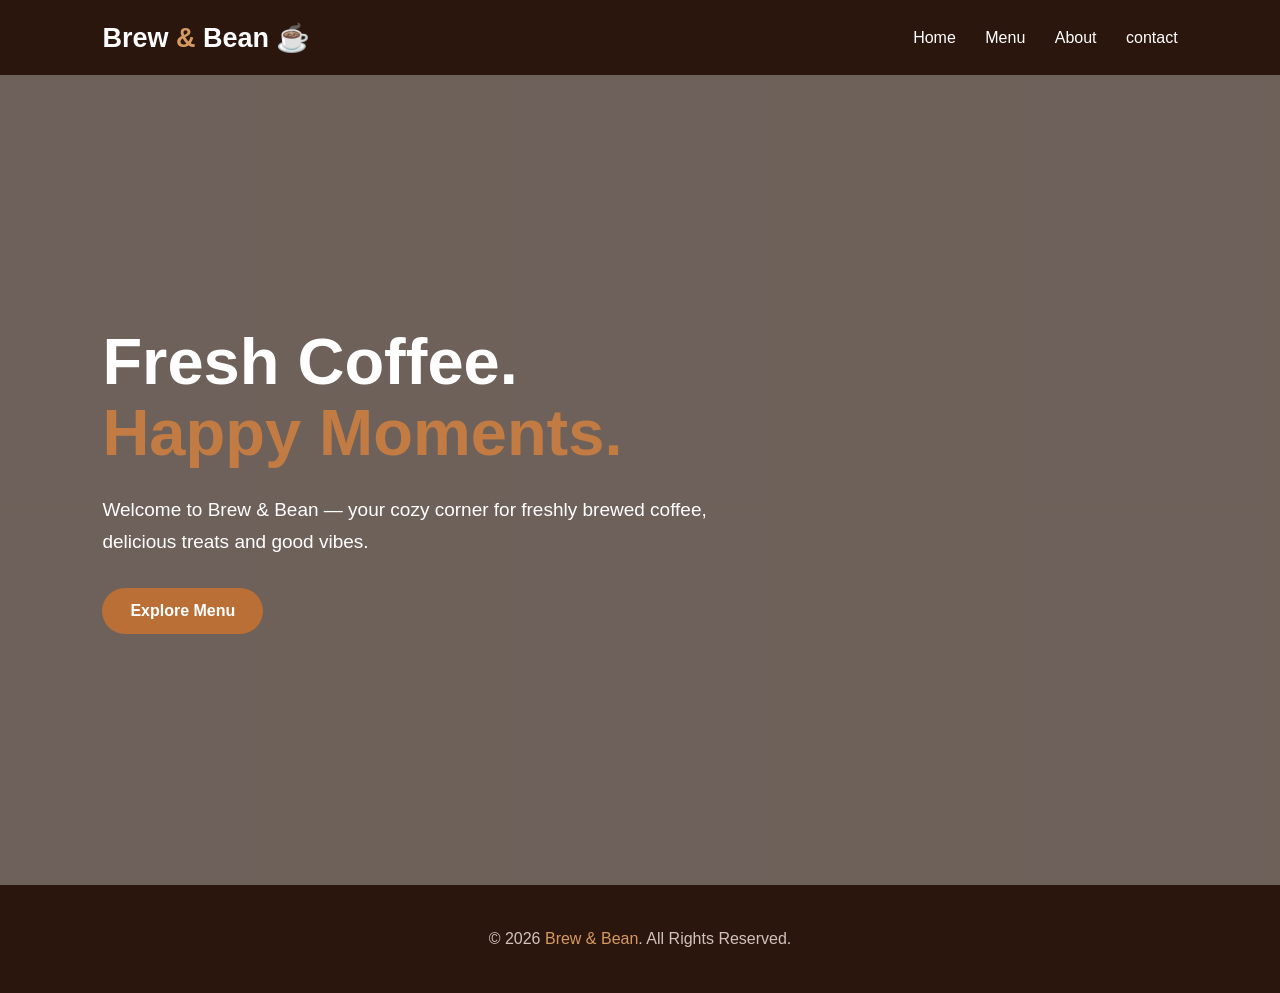
<file: index.html>
<!DOCTYPE html>
<html lang="en">
<head>
    <meta charset="UTF-8">
    <meta name="viewport" content="width=device-width, initial-scale=1.0">
    <title>Brew & Bean | Coffee Shop</title>

    <link rel="stylesheet" href="style.css">

</head>

<body>

    <!-- NAVBAR -->
    <header>
        <div class="logo">Brew<span> & </span>Bean ☕</div>

        <nav>
            <a href="index.html">Home</a>
            <a href="menu.html">Menu</a>
            <a href="about.html">About</a>
			<a href="contact.html">contact</a>

        </nav>
    </header>

    <!-- HERO -->
    <section class="hero" id="home">
        <div class="hero-content">
            <h1>Fresh Coffee.<br><span>Happy Moments.</span></h1>

            <p>
                Welcome to Brew & Bean — your cozy corner for
                freshly brewed coffee, delicious treats and good vibes.
            </p>

            <a href="menu.html" class="btn">Explore Menu</a>
        </div>
    </section>

   
    <!-- FOOTER -->
    <footer>
        <p>© 2026 <span>Brew & Bean</span>. All Rights Reserved.</p>
    </footer>

    <script src="script.js"></script>

</body>
</html>
</file>
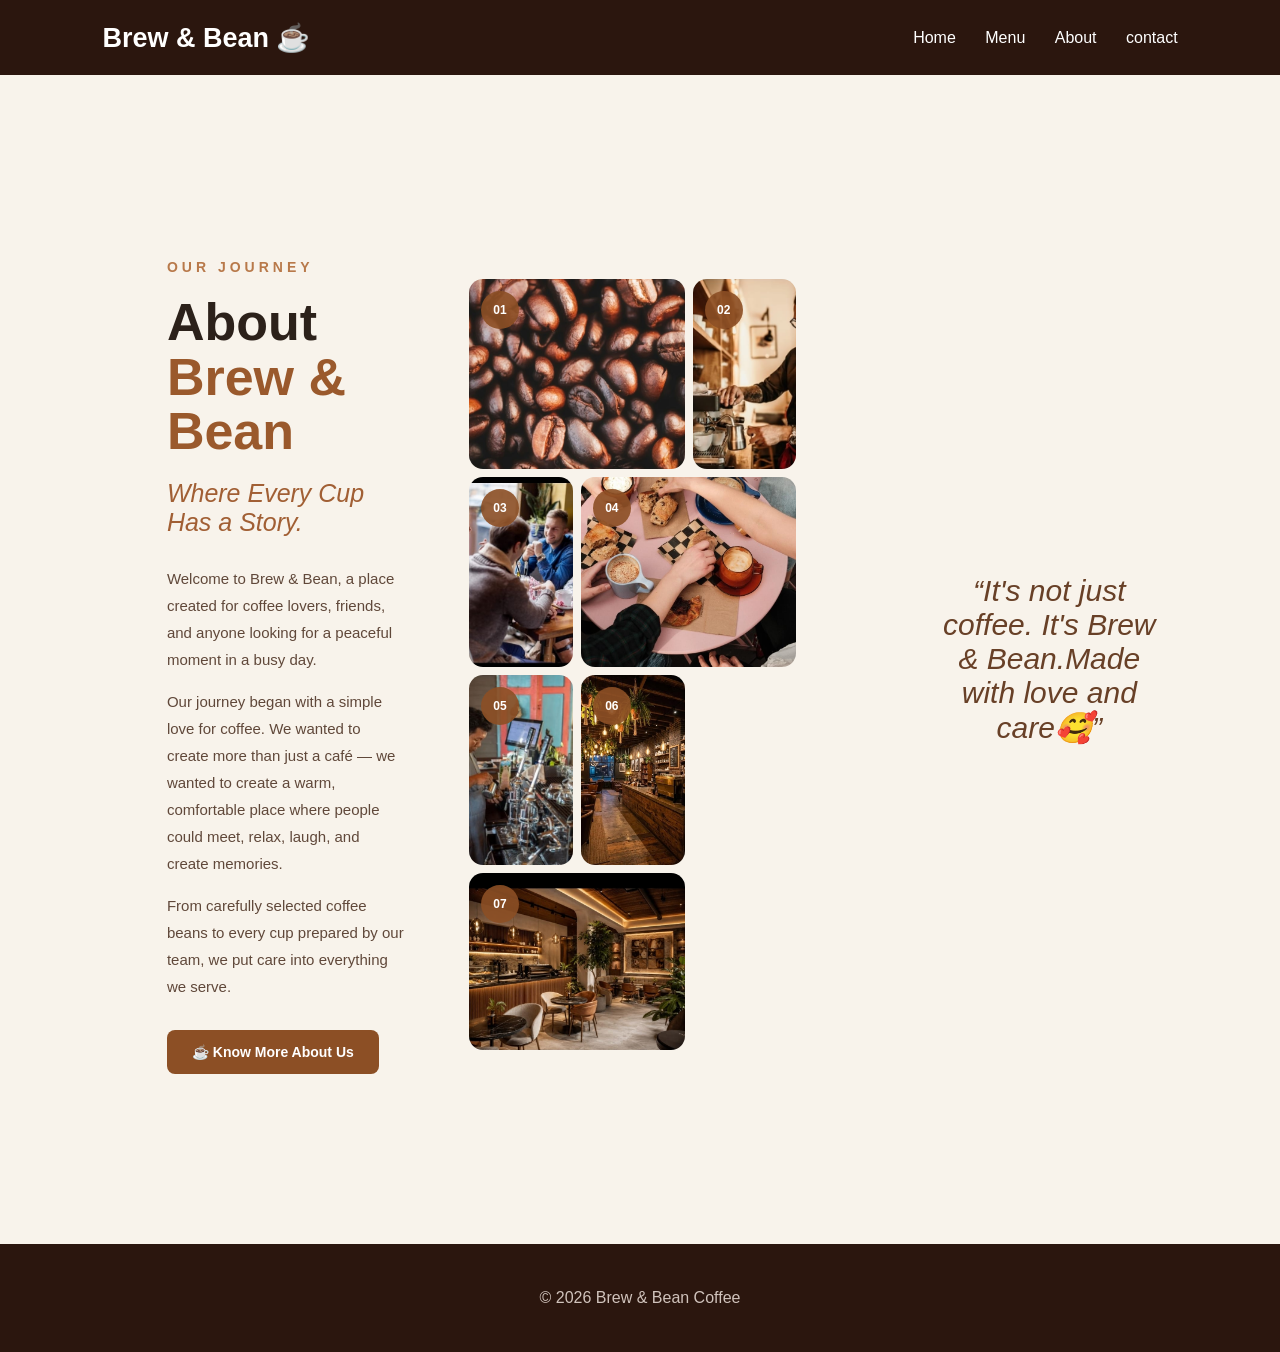
<file: about.html>
<!DOCTYPE html>
<html lang="en">
<head>
    <meta charset="UTF-8">
    <meta name="viewport" content="width=device-width, initial-scale=1.0">
    <title>Brew & Bean - About</title>
    <link rel="stylesheet" href="style.css">
</head>

<body>

    <header>
        <div class="logo">Brew & Bean ☕</div>

        <nav>
            <a href="index.html">Home</a>
            <a href="menu.html">Menu</a>
            <a href="about.html">About</a>
			<a href="contact.html">contact</a>
        </nav>
    </header>

 <section class="about">

    <!-- TOP STORY SECTION -->
    <div class="about-container">

        <!-- LEFT: STORY -->
        <div class="about-content">

            <p class="about-label">OUR JOURNEY</p>

            <h1>About <span>Brew & Bean</span></h1>

            <h2>Where Every Cup Has a Story.</h2>

            <p>
                Welcome to Brew & Bean, a place created for coffee lovers,
                friends, and anyone looking for a peaceful moment in a busy day.
            </p>

            <p>
                Our journey began with a simple love for coffee. We wanted
                to create more than just a café — we wanted to create a warm,
                comfortable place where people could meet, relax, laugh,
                and create memories.
            </p>

            <p>
                From carefully selected coffee beans to every cup prepared
                by our team, we put care into everything we serve.
            </p>

            <button class="story-btn">☕ Know More About Us</button>

        </div>


        <!-- RIGHT: 7 IMAGE COLLAGE -->
        <div class="about-gallery">

            <div class="gallery-item item1">
                <img src="about1.jpg" alt="Coffee beans">
                <span>01</span>
            </div>

            <div class="gallery-item item2">
                <img src="about2.jpg" alt="Brew & Bean cafe">
                <span>02</span>
            </div>

            <div class="gallery-item item3">
                <img src="about3.jpg" alt="Coffee preparation">
                <span>03</span>
            </div>

            <div class="gallery-item item4">
                <img src="about4.jpg" alt="Cafe food">
                <span>04</span>
            </div>

            <div class="gallery-item item5">
                <img src="about5.jpg" alt="Fresh coffee">
                <span>05</span>
            </div>

            <div class="gallery-item item6">
                <img src="about6.jpg" alt="Friends at cafe">
                <span>06</span>
            </div>

            <div class="gallery-item item7">
                <img src="about7.jpg" alt="Brew & Bean cafe">
                <span>07</span>
            </div>

        </div>

    </div>


   
  
    <!-- FINAL QUOTE -->
    <div class="about-quote">
        <p>“It's not just coffee. It's Brew & Bean.Made with love and care🥰”</p>
    </div>

</section>    <footer>
        <p>© 2026 Brew & Bean Coffee</p>
    </footer>

</body>
</html>
</file>
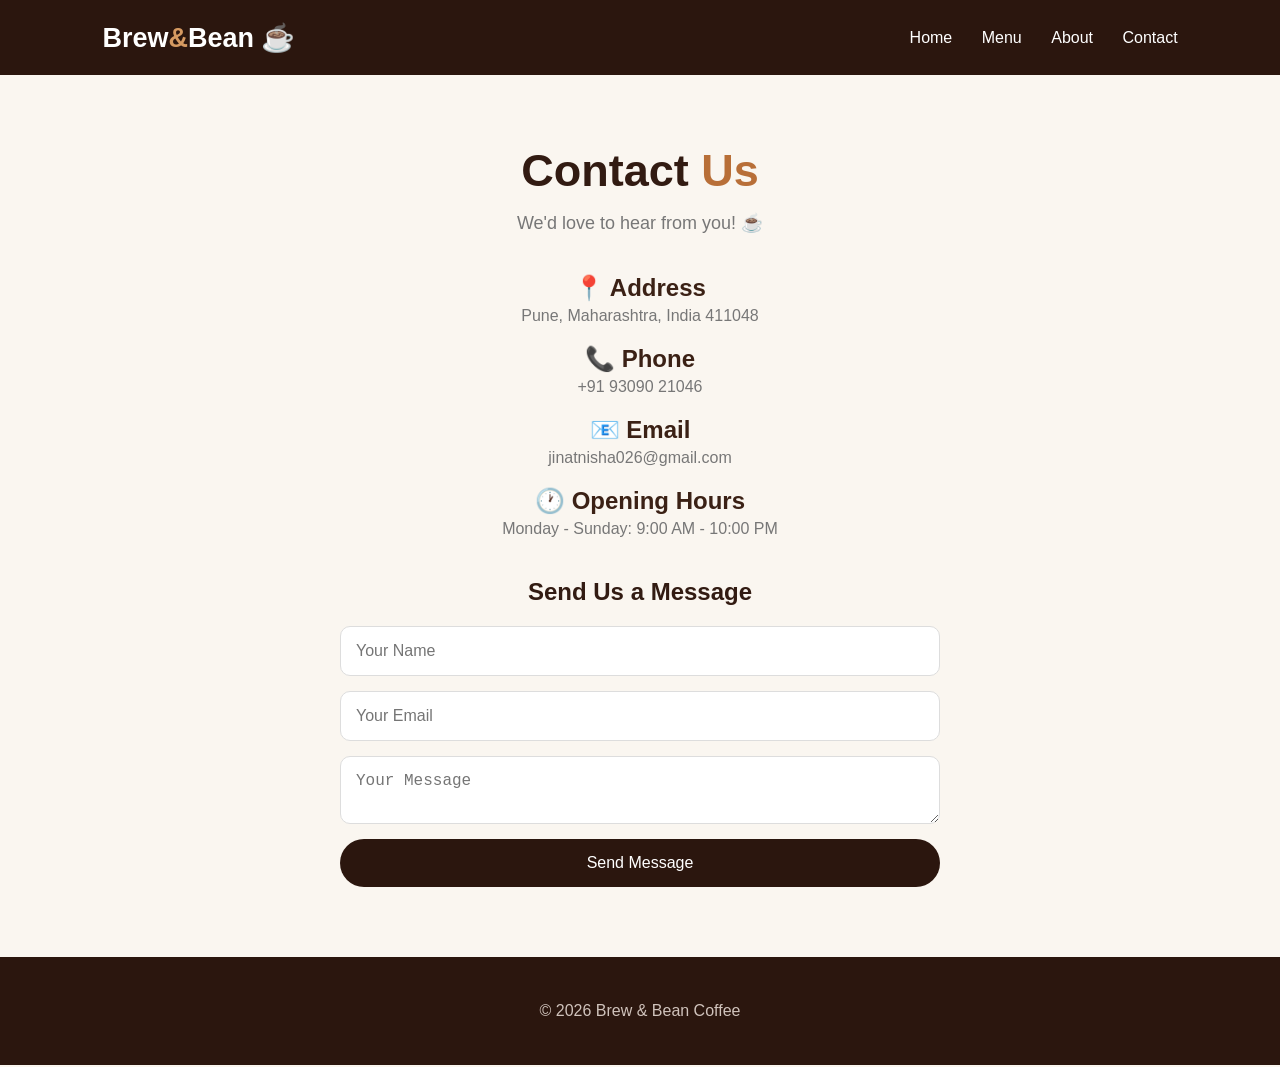
<file: contact.html>
<!DOCTYPE html>
<html lang="en">

<head>
    <meta charset="UTF-8">
    <meta name="viewport" content="width=device-width, initial-scale=1.0">

    <title>Contact - Brew & Bean</title>

    <link rel="stylesheet" href="style.css">
</head>

<body>

    <!-- NAVBAR -->

    <header>

        <div class="logo">
            Brew<span>&</span>Bean ☕
        </div>

        <nav>
            <a href="index.html">Home</a>
            <a href="menu.html">Menu</a>
            <a href="about.html">About</a>
            <a href="contact.html">Contact</a>
        </nav>

    </header>


    <!-- CONTACT -->

    <section class="contact">

        <h1>Contact <span>Us</span></h1>

        <p>
            We'd love to hear from you! ☕
        </p>

        <div class="contact-info">

            <h2>📍 Address</h2>
            <p>Pune, Maharashtra, India 411048</p>

            <h2>📞 Phone</h2>
            <p>+91 93090 21046</p>

            <h2>📧 Email</h2>
            <p>jinatnisha026@gmail.com</p>

            <h2>🕐 Opening Hours</h2>
            <p>Monday - Sunday: 9:00 AM - 10:00 PM</p>

        </div>


        <!-- CONTACT FORM -->

        <h2 class="form-title">Send Us a Message</h2>

       <form action="https://formspree.io/f/xqpzjkkq" method="POST">

    <input type="text" name="name" placeholder="Your Name" required>

    <input type="email" name="email" placeholder="Your Email" required>

    <textarea name="message" placeholder="Your Message" required></textarea>

    <button type="submit">Send Message</button>

</form>
<script>
window.addEventListener("pageshow", function () {
    document.querySelector("form").reset();
});
</script>

    </section>


    <footer>
        <p>© 2026 Brew & Bean Coffee</p>
    </footer>

</body>

</html>
</file>
<file: style.css>
* {
    margin: 0;
    padding: 0;
    box-sizing: border-box;
}

html {
    scroll-behavior: smooth;
}

body {
    font-family: Arial, sans-serif;
    background: #faf6f0;
    color: #321b12;
}


/* NAVBAR */

header {
    height: 75px;
    padding: 0 8%;
    display: flex;
    justify-content: space-between;
    align-items: center;

    background: #2b160e;
    position: sticky;
    top: 0;
    z-index: 1000;
}

.logo {
    text-decoration: none;
    color: white;
    font-size: 27px;
    font-weight: bold;
}

.logo span,
footer span {
    color: #d69a61;
}

nav a {
    color: white;
    text-decoration: none;
    margin-left: 25px;
    transition: .3s;
}

nav a:hover {
    color: #d69a61;
}

.menu-btn {
    display: none;
    background: none;
    border: none;
    color: white;
    font-size: 28px;
}


/* HERO */

.hero {
    min-height: 90vh;

    display: flex;
    align-items: center;

    padding: 80px 8%;

    background:
        linear-gradient(
            rgba(35, 17, 10, .65),
            rgba(35, 17, 10, .65)
        ),
        url("https://images.unsplash.com/photo-1495474472287-4d71bcdd2085?auto=format&fit=crop&w=1600&q=80");

    background-size: cover;
    background-position: center;

    color: white;
}

.hero-content {
    max-width: 650px;
}

.small-title {
    color: #d69a61;
    font-weight: bold;
    letter-spacing: 3px;
    margin-bottom: 15px;
}

.hero h1 {
    font-size: 65px;
    line-height: 1.1;
    margin-bottom: 25px;
}

.hero h1 span,
.heading span,
.about-content span {
    color: #c27c43;
}

.hero-content > p:not(.small-title) {
    font-size: 19px;
    line-height: 1.7;
    margin-bottom: 30px;
}


/* BUTTONS */

.buttons {
    display: flex;
    gap: 15px;
}

.btn {
    display: inline-block;
    padding: 14px 28px;
    border-radius: 30px;

    background: #b96f36;
    color: white;

    text-decoration: none;
    font-weight: bold;

    transition: .3s;
}

.btn:hover {
    transform: translateY(-3px);
    background: #d18a4d;
}

.btn.secondary {
    background: transparent;
    border: 1px solid white;
}


/* GENERAL SECTION */

.section {
    padding: 90px 8%;
}

.heading {
    text-align: center;
    margin-bottom: 50px;
}

.heading > p {
    color: #b96f36;
    font-weight: bold;
    letter-spacing: 2px;
}

.heading h2 {
    font-size: 42px;
    margin-top: 10px;
}



/* MENU */

.menu-container {
    display: grid;
    grid-template-columns: repeat(3, 1fr);
    gap: 25px;
}

/* MENU CARDS */

.card {
    background: white;
    padding: 20px;
    border-radius: 15px;
    box-shadow: 0 5px 20px rgba(0,0,0,0.1);
    transition: 0.3s;
}

.card:hover {
    transform: translateY(-5px);
}

.card img {
    width: 100%;
    height: 200px;
    object-fit: cover;
    border-radius: 12px;
}

.card h2 {
    margin-top: 15px;
}

.card p {
    color: #777;
    line-height: 1.5;
}

.card-bottom {
    display: flex;
    justify-content: space-between;
    align-items: center;
    margin-top: 20px;
}

.card-bottom h3 {
    color: #b86f38;
}

.card-bottom button {
    background: #2b160e;
    color: white;
    border: none;
    padding: 10px 15px;
    border-radius: 20px;
    cursor: pointer;
}

.card-bottom button:hover {
    background: #b86f38;
}

/* MENU IMAGES*/
.card img{
	width:100%;
	height:200px;
	object-fit:cover;
	border-radius:12px;
	margin-bottom:20px;
}
.card h2{
	margin-bottom:15px;
}
.card p{
	color:#777;
	line-height:1.6;
}
.card h3{
	color:#b86f38;
	font-size:22px;
	margin-top:20px;
}

.coffee-image {
    height: 150px;

    display: flex;
    justify-content: center;
    align-items: center;

    background: #eee1d2;
    border-radius: 15px;

    font-size: 65px;
    margin-bottom: 20px;
}

.coffee-card h3 {
    font-size: 23px;
    margin-bottom: 10px;
}

.coffee-card p {
    color: #777;
    line-height: 1.6;
}

.card-bottom {
    display: flex;
    justify-content: space-between;
    align-items: center;

    margin-top: 20px;
}

.card-bottom strong {
    font-size: 22px;
    color: #b96f36;
}

.card-bottom button {
    width: 40px;
    height: 40px;

    border: none;
    border-radius: 50%;

    background: #321b12;
    color: white;

    font-size: 22px;
    cursor: pointer;
}

.card-bottom button:hover {
    background: #b96f36;
}


/* ABOUT */

.about {
    padding: 90px 8%;

    background: #eadbc9;

    display: flex;
    align-items: center;
    gap: 60px;
}

.about-image,
.about-content {
    width: 50%;
}

.about-image img {
    width: 100%;
    border-radius: 20px;
}

.about-content h2 {
    font-size: 45px;
    margin-bottom: 25px;
}

.about-content p:not(.small-title) {
    line-height: 1.8;
    color: #60483a;
    margin-bottom: 15px;
}


/* GALLERY */

.gallery {
    display: grid;
    grid-template-columns: repeat(4, 1fr);
    gap: 15px;
}

.gallery img {
    width: 100%;
    height: 250px;
    object-fit: cover;
    border-radius: 15px;
    transition: .3s;
}

.gallery img:hover {
    transform: scale(1.04);
}


/* CONTACT */

.contact {
    padding: 90px 8%;
    text-align: center;
}

.contact-container {
    display: flex;
    justify-content: center;
    gap: 80px;
    margin-top: 40px;
}

.contact-container h3 {
    margin-bottom: 10px;
}

.contact-container p {
    color: #777;
}


/* CART */

.cart {
    position: fixed;
    right: 25px;
    bottom: 25px;

    background: #2b160e;
    color: white;

    padding: 15px 22px;
    border-radius: 30px;

    box-shadow: 0 5px 20px rgba(0,0,0,.3);

    z-index: 1000;
}


/* FOOTER */

footer {
    background: #2b160e;
    color: white;
    text-align: center;
    padding: 45px 20px;
}

footer h2 {
    margin-bottom: 10px;
}

footer p {
    color: #d0c3bc;
}

.copyright {
    margin-top: 25px;
    font-size: 14px;
}


/* MOBILE */

@media (max-width: 800px) {

    header {
        padding: 0 5%;
    }

    nav {
        display: none;

        position: absolute;
        top: 75px;
        left: 0;

        width: 100%;

        background: #2b160e;

        padding: 20px;
    }

    nav.active {
        display: flex;
        flex-direction: column;
    }

    nav a {
        margin: 12px 0;
    }

    .menu-btn {
        display: block;
    }

    .hero h1 {
        font-size: 45px;
    }

    .menu-container {
        grid-template-columns: 1fr;
    }

    .about {
        flex-direction: column;
    }

    .about-image,
    .about-content {
        width: 100%;
    }

    .about-content h2 {
        font-size: 35px;
    }

    .gallery {
        grid-template-columns: 1fr 1fr;
    }

    .contact-container {
        flex-direction: column;
        gap: 30px;
    }
}
/* CONTACT PAGE */

.contact {
    min-height: 80vh;
    padding: 70px 10%;
    text-align: center;
}

.contact h1 {
    font-size: 45px;
    margin-bottom: 15px;
}

.contact h1 span {
    color: #b86f38;
}

.contact > p {
    color: #777;
    font-size: 18px;
}

.contact-info {
    margin: 40px auto;
}

.contact-info h2 {
    margin-top: 20px;
    color: #3b2115;
}

.contact-info p {
    color: #777;
    margin-top: 5px;
}


/* CONTACT FORM */

.form-title {
    margin: 40px 0 20px;
}

form {
    max-width: 600px;
    margin: auto;

    display: flex;
    flex-direction: column;
    gap: 15px;
}

form input,
form textarea {
    padding: 15px;

    border: 1px solid #ddd;
    border-radius: 10px;

    font-size: 16px;

    outline: none;
}

form input:focus,
form textarea:focus {
    border-color: #b86f38;
}

form button {
    padding: 15px;

    background: #2b160e;
    color: white;

    border: none;
    border-radius: 25px;

    font-size: 16px;
    cursor: pointer;
}

form button:hover {
    background: #b86f38;
}
/* ===== ATTRACTIVE ITEM POPUP ===== */

.modal {
    display: none;
    position: fixed;
    z-index: 1000;
    left: 0;
    top: 0;
    width: 100%;
    height: 100%;

    background: rgba(25, 15, 10, 0.75);
    backdrop-filter: blur(6px);

    animation: fadeIn 0.3s ease;
}

/* Popup box */
.modal-content {
    position: relative;

    background: linear-gradient(
        145deg,
        #fffaf5,
        #f5e6d3
    );

    width: 380px;
    max-width: 85%;

    padding: 35px 30px;
    margin: 12vh auto;

    border-radius: 25px;

    text-align: center;

    box-shadow:
        0 20px 50px rgba(0, 0, 0, 0.35),
        0 0 0 1px rgba(255, 255, 255, 0.5);

    animation: popup 0.4s ease;
}

/* Small coffee decoration */
.modal-content::before {
    
    display: block;

    font-size: 42px;
    margin-bottom: 10px;
}

/* Item name */
.modal-content h2 {
    margin: 5px 0 12px;

    font-size: 28px;
    font-weight: 700;

    color: #4b2e1f;

    text-transform: uppercase;
}

/* Description */
.modal-content p {
    font-size: 16px;
    line-height: 1.6;

    color: #6b5a50;

    margin: 10px 15px 15px;
}

/* Price */
.modal-content h3 {
    font-size: 24px;

    color: #a0522d;

    margin: 15px 0 20px;

    font-weight: 700;
}

/* Close button */
.close {
    position: absolute;

    top: 15px;
    right: 18px;

    width: 35px;
    height: 35px;

    display: flex;
    align-items: center;
    justify-content: center;

    border-radius: 50%;

    background: #ead5c0;
    color: #4b2e1f;

    font-size: 24px;
    font-weight: bold;

    cursor: pointer;

    transition: 0.3s;
}

.close:hover {
    background: #4b2e1f;
    color: white;

    transform: rotate(90deg);
}

/* Add to Cart button */
.modal-content button {
    border: none;

    background: #4b2e1f;
    color: white;

    padding: 13px 28px;

    border-radius: 30px;

    font-size: 16px;
    font-weight: 600;

    cursor: pointer;

    box-shadow: 0 6px 15px rgba(75, 46, 31, 0.3);

    transition: 0.3s;
}

.modal-content button:hover {
    background: #8b4513;

    transform: translateY(-3px);

    box-shadow: 0 10px 20px rgba(75, 46, 31, 0.4);
}

/* Popup animation */
@keyframes popup {
    from {
        opacity: 0;
        transform: scale(0.8) translateY(30px);
    }

    to {
        opacity: 1;
        transform: scale(1) translateY(0);
    }
}

/* Background animation */
@keyframes fadeIn {
    from {
        opacity: 0;
    }

    to {
        opacity: 1;
    }
}
/* ===== ITEM IMAGE ===== */

.modal-image {
    width: 50%;
    height: 100px;

    object-fit: cover;

    border-radius: 18px;
width: 50%;
    height: 80px;
    margin-bottom: 10px;

    box-shadow: 0 8px 20px rgba(0,0,0,0.15);
}


/* ===== QUANTITY ===== */

.quantity-box {
    display: flex;

    justify-content: center;
    align-items: center;

    gap: 10px;

    margin: 20px 0;
}

.quantity-box button {
    width: 45px;
    height: 45px;

    border: 2;

    border-radius: 50%;

    background: #4b2e1f;
    color: white;

    font-size: 25px;

    cursor: pointer;

    transition: 0.3s;
}

.quantity-box button:hover {
    background: #8b4513;

    transform: scale(1.1);
}

#itemQuantity {
    font-size: 21px;

    font-weight: bold;

    min-width: 30px;

    color: #4b2e1f;
}


/* ===== TOTAL PRICE ===== */

.total-price {
    font-size: 18px;

    font-weight: bold;

    color: #4b2e1f;

    margin-bottom: 20px;
}


/* ===== ADD TO CART ===== */

.add-cart-btn {
    width: 80%;

    padding: 14px;

    border: none;

    border-radius: 30px;

    background: #4b2e1f;

    color: white;

    font-size: 17px;

    font-weight: bold;

    cursor: pointer;

    transition: 0.3s;
}

.add-cart-btn:hover {
    background: #8b4513;

    transform: translateY(-3px);

    box-shadow: 0 8px 18px rgba(75,46,31,0.35);
}
/* =========================
   ABOUT PAGE
========================= */

.about {
    background: #f8f5f0;
    padding: 90px 8%;
    min-height: 80vh;
}

.about-container {
    max-width: 1200px;
    margin: auto;

    display: flex;
    align-items: center;
    gap: 70px;
}

/* IMAGE */

.about-image {
    width: 45%;
    position: relative;
}

.about-image img {
    width: 100%;
    height: 560px;
    object-fit: cover;
    border-radius: 25px;
    position: relative;
    z-index: 2;

    box-shadow: 0 20px 45px rgba(0,0,0,0.18);
}

/* Decorative border */

.about-image::before {
    content: "";
    position: absolute;

    width: 100%;
    height: 100%;

    border: 2px solid #b8794a;
    border-radius: 25px;

    top: 18px;
    left: 18px;

    z-index: 1;
}

/* CONTENT */

.about-content {
    width: 55%;
}

.about-label {
    color: #b8794a !important;
    font-size: 14px !important;
    font-weight: bold;
    letter-spacing: 4px;
    margin-bottom: 10px;
}

.about-content h1 {
    font-size: 48px;
    color: #29231f;
    margin: 5px 0 10px;
}

.about-content h1 span {
    color: #a9683c;
}

.about-content h2 {
    font-size: 25px;
    font-weight: 500;
    color: #51453d;
    margin-bottom: 25px;
}

.about-content > p {
    font-size: 16px;
    line-height: 1.8;
    color: #665c55;
    margin-bottom: 15px;
}

/* JOURNEY CARDS */

.journey-cards {
    display: flex;
    gap: 15px;
    margin-top: 30px;
}

.journey-card {
    flex: 1;
    background: white;
    padding: 20px;
    border-radius: 16px;

    box-shadow: 0 8px 20px rgba(0,0,0,0.08);

    transition: 0.3s;
}

.journey-card:hover {
    transform: translateY(-8px);
    box-shadow: 0 15px 30px rgba(0,0,0,0.14);
}

.journey-card span {
    font-size: 27px;
}

.journey-card h3 {
    font-size: 16px;
    color: #332b26;
    margin: 10px 0 7px;
}

.journey-card p {
    font-size: 12px;
    line-height: 1.5;
    color: #746b64;
    margin: 0;
}

/* MOBILE */

@media (max-width: 768px) {

    .about {
        padding: 60px 6%;
    }

    .about-container {
        flex-direction: column;
        gap: 50px;
    }

    .about-image,
    .about-content {
        width: 100%;
    }

    .about-image img {
        height: 400px;
    }

    .about-content h1 {
        font-size: 38px;
    }

    .about-content h2 {
        font-size: 21px;
    }

    .journey-cards {
        flex-direction: column;
    }
}
/* =====================================
   BREW & BEAN - ABOUT PAGE
===================================== */

.about {
    background: #f8f3eb;
    color: #2d2119;
    overflow: hidden;
}


/* =====================================
   TOP ABOUT SECTION
===================================== */

.about-container {
    max-width: 1250px;
    margin: auto;
    padding: 90px 6% 80px;

    display: flex;
    align-items: center;
    gap: 65px;
}


/* =====================================
   STORY CONTENT
===================================== */

.about-content {
    width: 42%;
}

.about-label {
    color: #9a592c;
    font-size: 13px;
    font-weight: bold;
    letter-spacing: 4px;
    margin-bottom: 15px;
}

.about-content h1 {
    font-size: 52px;
    line-height: 1.05;
    margin: 0 0 20px;
    color: #2c211a;
}

.about-content h1 span {
    color: #9a592c;
}

.about-content h2 {
    font-size: 25px;
    font-style: italic;
    font-weight: normal;
    color: #a15f34;
    margin-bottom: 28px;
}

.about-content > p {
    font-size: 15px;
    line-height: 1.8;
    color: #62564d;
    margin-bottom: 17px;
}


/* BUTTON */

.story-btn {
    margin-top: 15px;

    background: #8c4f25;
    color: white;

    border: none;
    border-radius: 8px;

    padding: 14px 25px;

    font-size: 14px;
    font-weight: bold;

    cursor: pointer;

    transition: 0.3s;
}

.story-btn:hover {
    background: #5e3219;
    transform: translateY(-3px);
    box-shadow: 0 8px 18px rgba(0,0,0,0.18);
}


/* =====================================
   7 IMAGE COLLAGE
===================================== */

.about-gallery {
    width: 58%;

    display: grid;

    grid-template-columns: 1fr 1fr 1fr;

    grid-template-rows: 190px 190px 190px;

    gap: 8px;
}


/* IMAGE BOX */

.gallery-item {
    position: relative;
    overflow: hidden;
    border-radius: 14px;
}

.gallery-item img {
    width: 100%;
    height: 100%;

    object-fit: cover;

    display: block;

    transition: 0.5s;
}

.gallery-item:hover img {
    transform: scale(1.08);
}


/* IMAGE NUMBERS */

.gallery-item span {
    position: absolute;

    top: 12px;
    left: 12px;

    width: 38px;
    height: 38px;

    background: rgba(140, 79, 37, 0.9);

    color: white;

    border-radius: 50%;

    display: flex;
    align-items: center;
    justify-content: center;

    font-size: 12px;
    font-weight: bold;
}


/* COLLAGE SHAPE */

.item1 {
    grid-column: span 2;
}

.item2 {
    grid-column: span 1;
}

.item3 {
    grid-column: span 1;
}

.item4 {
    grid-column: span 2;
}

.item5 {
    grid-column: span 1;
}

.item6 {
    grid-column: span 1;
}

.item7 {
    grid-column: span 2;
}


/* =====================================
   JOURNEY SECTION
===================================== */

.journey-section {
    background: #eee3d4;
    padding: 70px 5%;
    text-align: center;
}

.journey-section > h2 {
    font-size: 38px;
    margin: 8px 0 55px;
    color: #34261c;
}


/* JOURNEY STEPS */

.journey-line {
    max-width: 1250px;
    margin: auto;

    display: grid;
    grid-template-columns: repeat(7, 1fr);

    gap: 15px;
}

.journey-step {
    position: relative;
}


/* NUMBER CIRCLE */

.step-number {
    width: 60px;
    height: 60px;

    margin: auto;

    border-radius: 50%;

    background: #955321;
    color: white;

    display: flex;
    align-items: center;
    justify-content: center;

    font-weight: bold;

    box-shadow: 0 5px 12px rgba(0,0,0,0.15);
}

.journey-step h3 {
    font-size: 15px;
    margin: 20px 0 10px;
    color: #39291f;
}

.journey-step p {
    font-size: 12px;
    line-height: 1.6;
    color: #6c5c50;
}


/* =====================================
   FEATURES
===================================== */

.about-features {
    background: #2b1b10;

    padding: 65px 7%;

    display: grid;
    grid-template-columns: repeat(3, 1fr);

    gap: 25px;
}

.feature-card {
    border: 1px solid #8d633e;
    border-radius: 15px;

    padding: 30px;

    display: flex;
    align-items: center;
    gap: 20px;

    transition: 0.3s;
}

.feature-card:hover {
    transform: translateY(-6px);
    background: #362317;
}

.feature-icon {
    font-size: 38px;
    color: #e2b27e;
}

.feature-card h3 {
    color: #e9c69f;
    margin: 0 0 8px;
    font-size: 18px;
}

.feature-card p {
    color: #d5c0aa;
    font-size: 13px;
    line-height: 1.6;
    margin: 0;
}


/* =====================================
   FINAL QUOTE
===================================== */

.about-quote {
    background: #f8f3eb;

    text-align: center;

    padding: 55px 20px;
}

.about-quote p {
    font-size: 30px;
    font-style: italic;
    color: #684027;
    margin: 0;
}


/* =====================================
   MOBILE
===================================== */

@media (max-width: 900px) {

    .about-container {
        flex-direction: column;
    }

    .about-content,
    .about-gallery {
        width: 100%;
    }

    .about-content h1 {
        font-size: 42px;
    }

    .journey-line {
        grid-template-columns: repeat(2, 1fr);
        gap: 35px;
    }

    .about-features {
        grid-template-columns: 1fr;
    }
}


@media (max-width: 600px) {

  /* =========================================
   BREW & BEAN - ABOUT PAGE
========================================= */

.about {
    width: 100%;
    background: #f8f4ed;
    color: #2d2119;
    overflow: hidden;
}


/* =========================================
   MAIN ABOUT AREA
========================================= */

.about-container {
    width: 90%;
    max-width: 1200px;
    margin: auto;
    padding: 70px 0;

    display: grid;
    grid-template-columns: 40% 60%;
    align-items: center;
    gap: 35px;
}


/* =========================================
   STORY
========================================= */

.about-content {
    width: 100%;
    padding-right: 25px;
}

.about-label {
    color: #9b5a30;
    font-size: 13px;
    font-weight: bold;
    letter-spacing: 4px;
    margin: 0 0 12px;
}

.about-content h1 {
    font-size: 48px;
    line-height: 1.05;
    margin: 0 0 15px;
    color: #292019;
}

.about-content h1 span {
    color: #9b5a30;
}

.about-content h2 {
    font-size: 23px;
    font-weight: normal;
    font-style: italic;
    color: #9b5a30;
    margin: 0 0 25px;
}

.about-content > p {
    font-size: 15px;
    line-height: 1.7;
    color: #62564e;
    margin: 0 0 15px;
}


/* BUTTON */

.story-btn {
    border: none;
    background: #8b4d24;
    color: white;

    padding: 13px 23px;
    margin-top: 10px;

    border-radius: 8px;

    font-size: 14px;
    font-weight: bold;

    cursor: pointer;
    transition: 0.3s;
}

.story-btn:hover {
    background: #5e3218;
    transform: translateY(-3px);
}


/* =========================================
   IMAGE COLLAGE
========================================= */

.about-gallery {
    width: 100%;

    display: grid;

    grid-template-columns: 1fr 1fr;
    grid-template-rows: 155px 155px 155px 155px;

    gap: 9px;
}


/* IMAGE BOX */

.gallery-item {
    position: relative;

    width: 100%;
    height: 100%;

    overflow: hidden;

    border-radius: 14px;
}

.gallery-item img {
    width: 100%;
    height: 100%;

    display: block;

    object-fit: cover;

    transition: transform 0.5s;
}

.gallery-item:hover img {
    transform: scale(1.06);
}


/* NUMBER */

.gallery-item span {
    position: absolute;

    top: 10px;
    left: 10px;

    width: 32px;
    height: 32px;

    border-radius: 50%;

    background: rgba(139, 77, 36, 0.9);

    color: white;

    display: flex;
    align-items: center;
    justify-content: center;

    font-size: 11px;
    font-weight: bold;
}


/* =========================================
   COLLAGE POSITIONS
========================================= */

/* First image - big */

.item1 {
    grid-column: 1 / 2;
    grid-row: 1 / 3;
}


/* Second image - big */

.item2 {
    grid-column: 2 / 3;
    grid-row: 1 / 3;
}


/* Third */

.item3 {
    grid-column: 1 / 2;
    grid-row: 3 / 4;
}


/* Fourth */

.item4 {
    grid-column: 2 / 3;
    grid-row: 3 / 4;
}


/* Fifth */

.item5 {
    grid-column: 1 / 2;
    grid-row: 4 / 5;
}


/* Sixth */

.item6 {
    grid-column: 2 / 3;
    grid-row: 4 / 5;
}


/* Seventh */

.item7 {
    grid-column: 1 / 3;
    grid-row: 5 / 6;
    height: 130px;
}


/* =========================================
   OUR STORY
========================================= */

.journey-section {
    width: 100%;

    background: #eee4d6;

    padding: 65px 5%;

    text-align: center;
}

.journey-section > .about-label {
    margin-bottom: 8px;
}

.journey-section > h2 {
    font-size: 36px;
    margin: 0 0 45px;

    color: #33251c;
}


/* =========================================
   JOURNEY CARDS
========================================= */

.journey-line {
    max-width: 1150px;
    margin: auto;

    display: grid;

    grid-template-columns: repeat(4, 1fr);

    gap: 35px 20px;
}

.journey-step {
    text-align: center;
}


/* NUMBER CIRCLE */

.step-number {
    width: 58px;
    height: 58px;

    margin: auto;

    border-radius: 50%;

    background: #955321;
    color: white;

    display: flex;
    align-items: center;
    justify-content: center;

    font-size: 13px;
    font-weight: bold;

    box-shadow: 0 5px 12px rgba(0,0,0,0.15);
}

.journey-step h3 {
    font-size: 15px;

    margin: 15px 0 7px;

    color: #3a2b21;
}

.journey-step p {
    max-width: 180px;

    margin: auto;

    font-size: 12px;
    line-height: 1.6;

    color: #6c5c50;
}


/* =========================================
   FEATURES
========================================= */

.about-features {
    width: 100%;

    background: #2b1b10;

    padding: 55px 7%;

    display: grid;

    grid-template-columns: repeat(3, 1fr);

    gap: 22px;
}

.feature-card {
    border: 1px solid #8d633e;

    border-radius: 14px;

    padding: 25px;

    display: flex;

    align-items: center;

    gap: 18px;

    transition: 0.3s;
}

.feature-card:hover {
    transform: translateY(-5px);
    background: #372418;
}

.feature-icon {
    font-size: 35px;
    color: #e1b27d;
}

.feature-card h3 {
    margin: 0 0 7px;

    color: #e8c39b;

    font-size: 17px;
}

.feature-card p {
    margin: 0;

    color: #d1bdab;

    font-size: 12px;
    line-height: 1.6;
}


/* =========================================
   FINAL QUOTE
========================================= */

.about-quote {
    background: #f8f4ed;

    text-align: center;

    padding: 50px 20px;
}

.about-quote p {
    margin: 0;

    font-size: 28px;

    font-style: italic;

    color: #704329;
}


/* =========================================
   TABLET
========================================= */

@media (max-width: 900px) {

    .about-container {
        grid-template-columns: 1fr;
        gap: 45px;
    }

    .about-content {
        padding-right: 0;
    }

    .about-content h1 {
        font-size: 42px;
    }

    .about-gallery {
        width: 100%;
    }

    .journey-line {
        grid-template-columns: repeat(2, 1fr);
    }

    .about-features {
        grid-template-columns: 1fr;
    }
}


/* =========================================
   MOBILE
========================================= */

@media (max-width: 600px) {

    .about-container {
        width: 92%;
        padding: 50px 0;
    }

    .about-content h1 {
        font-size: 36px;
    }

    .about-content h2 {
        font-size: 20px;
    }

   .about-gallery {
    width: 100%;

    display: grid;

    grid-template-columns: 1fr 1fr;

    grid-template-rows:
        155px
        155px
        155px
        155px
        130px;

    gap: 9px;
}
    .gallery-item {
        height: auto;
    }

    .item7 {
        height: 110px;
    }

    .journey-line {
        grid-template-columns: 1fr;
    }

    .about-quote p {
        font-size: 21px;
    }
}
</file>
